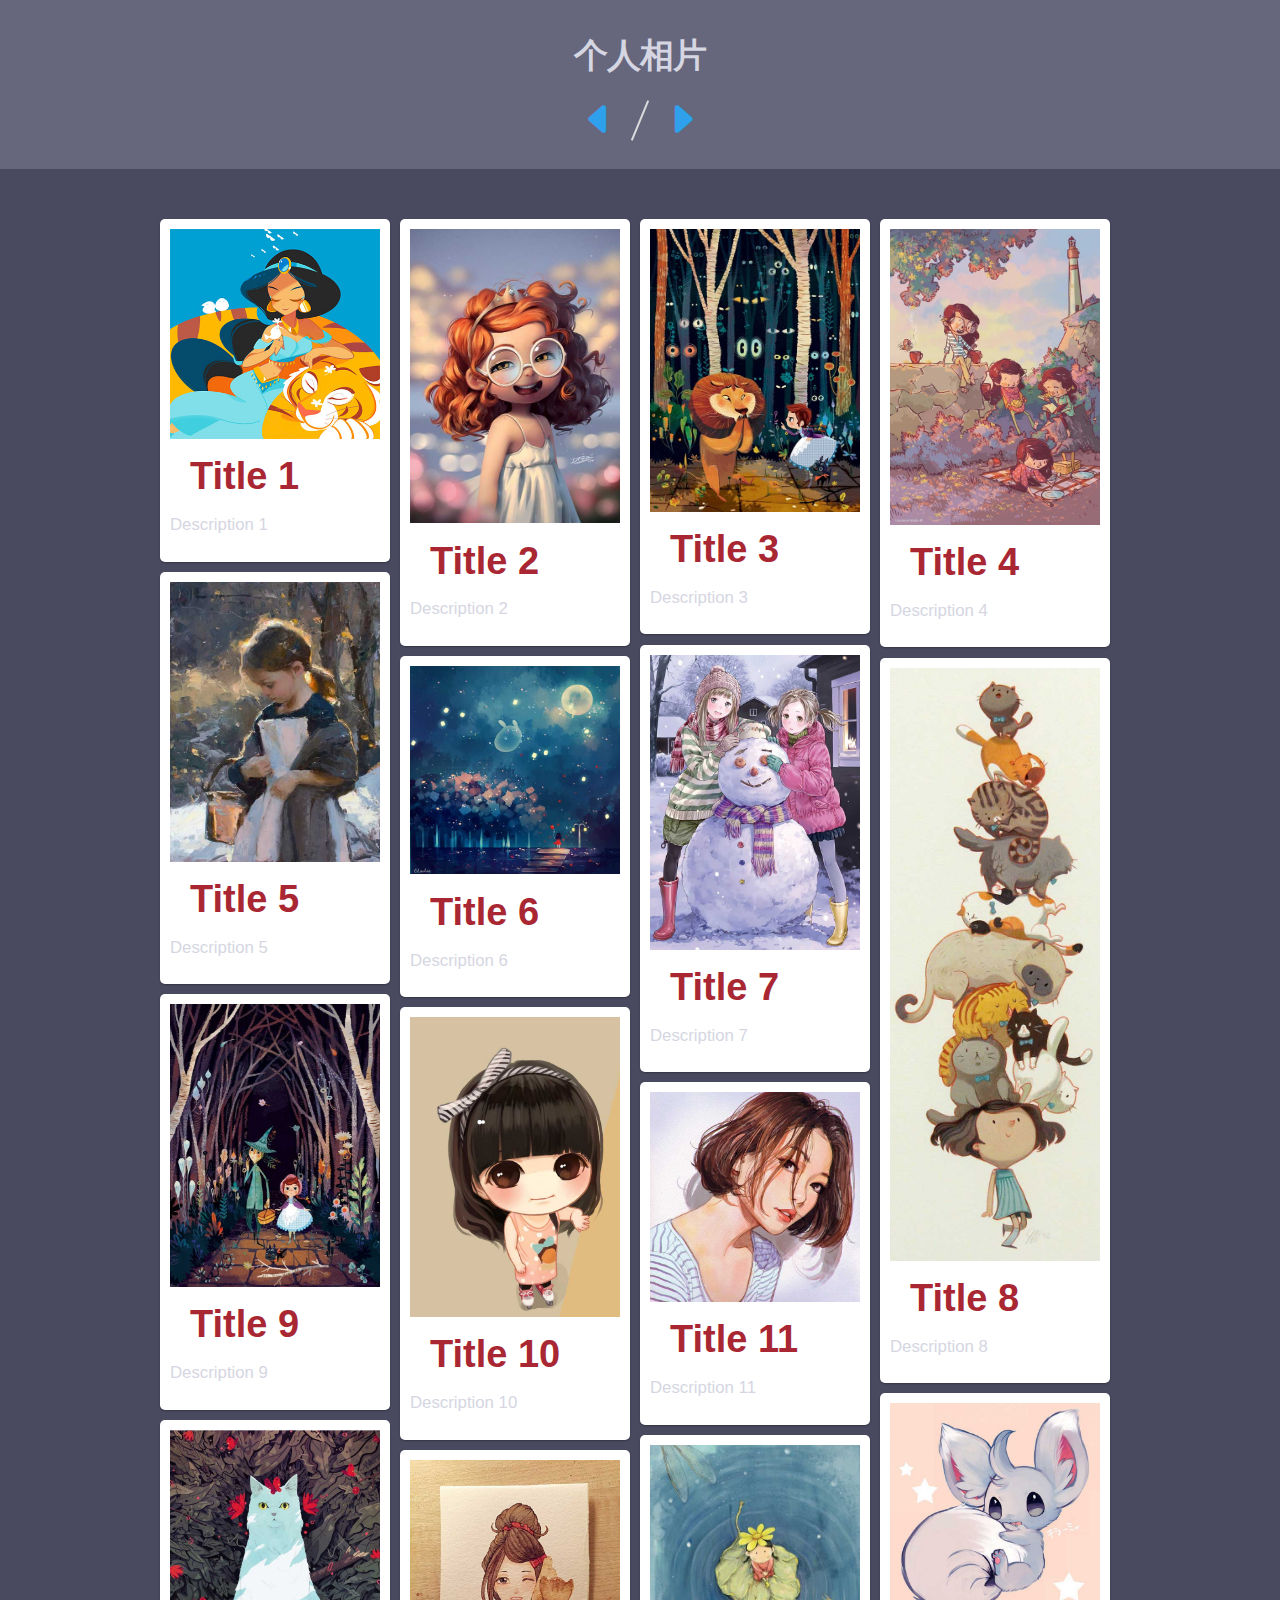
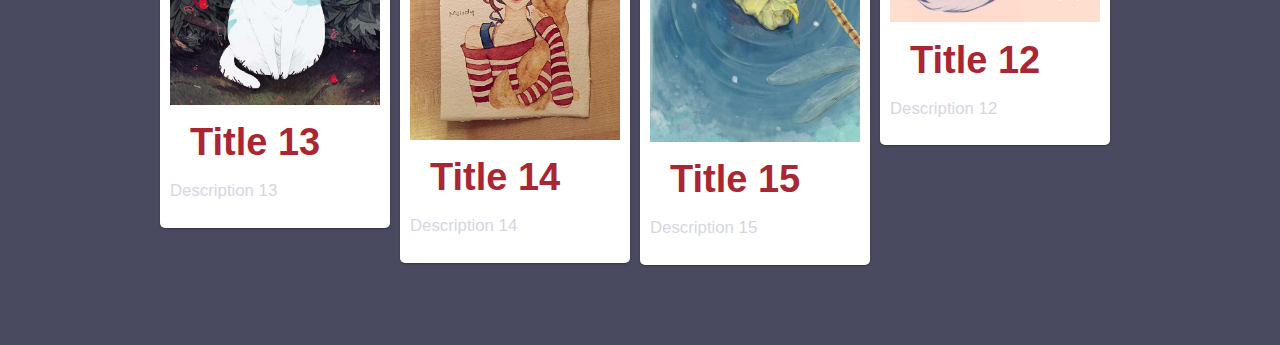
<file: photo.html>
<!doctype html>
<html lang="zh">
<head>
	<meta charset="UTF-8">
	<meta http-equiv="X-UA-Compatible" content="IE=edge,chrome=1"> 
	<meta name="viewport" content="width=device-width,user-scalable=no,initial-scale=1.0, maximum-scale=1.0, minimum-scale=1.0">
	<title>个人相片</title>
	<link rel="stylesheet" href="css/normalize.css">
	<link rel="stylesheet" type="text/css" href="css/default.css">
	<link rel="stylesheet" href="https://cdn.jsdelivr.net/npm/bootstrap-icons@1.8.1/font/bootstrap-icons.css">
	<!--[if IE]>
		<script src="http://libs.useso.com/js/html5shiv/3.7/html5shiv.min.js"></script>
	<![endif]-->
    <style type="text/css">
		#gallery-wrapper {
		position: relative;
		max-width: 75%;
		width: 75%;
		margin:50px auto;
		}
		img.thumb {
		width: 100%;
		max-width: 100%;
		height: auto;
		}
		.white-panel {
		position: absolute;
		background: white;
		border-radius: 5px;
		box-shadow: 0px 1px 2px rgba(0,0,0,0.3);
		padding: 10px;
		}
		.white-panel h1 {
		font-size: 1em;
		}
		.white-panel h1 a {
		color: #A92733;
		}
		.white-panel:hover {
		box-shadow: 1px 1px 10px rgba(0,0,0,0.5);
		margin-top: -5px;
		-webkit-transition: all 0.3s ease-in-out;
		-moz-transition: all 0.3s ease-in-out;
		-o-transition: all 0.3s ease-in-out;
		transition: all 0.3s ease-in-out;
		}
	</style>
</head>
<body>
	<section class="htmleaf-container">
		<header class="htmleaf-header">
			<h1>个人相片 <span></span></h1>
			<div class="htmleaf-links">
				<a href="index.html" title="回首页" target="_blank"><i class="bi bi-caret-left-fill"></i></a>
				<a href="#" title="下一页" target="_blank"><i class="bi bi-caret-right-fill"></i></a>
			</div>
		</header>
	</section>
	<section id="gallery-wrapper">
		<article class="white-panel">
			<img src="images/1.jpg" class="thumb">
			<h1><a href="#">Title 1</a></h1>
	  		<p>Description 1</p>
		</article>
		<article class="white-panel">
			<img src="images/2.jpg" class="thumb">
			<h1><a href="#">Title 2</a></h1>
	  		<p>Description 2</p>
		</article>
		<article class="white-panel">
			<img src="images/3.jpg" class="thumb">
			<h1><a href="#">Title 3</a></h1>
	  		<p>Description 3</p>
		</article>
		<article class="white-panel">
			<img src="images/4.jpg" class="thumb">
			<h1><a href="#">Title 4</a></h1>
	  		<p>Description 4</p>
		</article>
		<article class="white-panel">
			<img src="images/5.jpg" class="thumb">
			<h1><a href="#">Title 5</a></h1>
	  		<p>Description 5</p>
		</article>
		<article class="white-panel">
			<img src="images/6.jpg" class="thumb">
			<h1><a href="#">Title 6</a></h1>
	  		<p>Description 6</p>
		</article>
		<article class="white-panel">
			<img src="images/7.jpg" class="thumb">
			<h1><a href="#">Title 7</a></h1>
	  		<p>Description 7</p>
		</article>
		<article class="white-panel">
			<img src="images/8.jpg" class="thumb">
			<h1><a href="#">Title 8</a></h1>
	  		<p>Description 8</p>
		</article>
		<article class="white-panel">
			<img src="images/9.jpg" class="thumb">
			<h1><a href="#">Title 9</a></h1>
	  		<p>Description 9</p>
		</article>
		<article class="white-panel">
			<img src="images/10.jpg" class="thumb">
			<h1><a href="#">Title 10</a></h1>
	  		<p>Description 10</p>
		</article>
		<article class="white-panel">
			<img src="images/11.jpg" class="thumb">
			<h1><a href="#">Title 11</a></h1>
	  		<p>Description 11</p>
		</article>
		<article class="white-panel">
			<img src="images/12.jpg" class="thumb">
			<h1><a href="#">Title 12</a></h1>
	  		<p>Description 12</p>
		</article>
		<article class="white-panel">
			<img src="images/13.jpg" class="thumb">
			<h1><a href="#">Title 13</a></h1>
	  		<p>Description 13</p>
		</article>
		<article class="white-panel">
			<img src="images/14.jpg" class="thumb">
			<h1><a href="#">Title 14</a></h1>
	  		<p>Description 14</p>
		</article>
		<article class="white-panel">
			<img src="images/15.jpg" class="thumb">
			<h1><a href="#">Title 15</a></h1>
	  		<p>Description 15</p>
		</article>
    </section>
	<!-- <footer class="related">
	    <h3>如果你喜欢这个插件，那么你可能也喜欢:</h3>
	    <a href="#">
		  <img src="related/1.jpg" width="300" alt="jQuery响应式Pinterest样式无限动态加载图片瀑布流特效"/>
		  <h3>jQuery响应式Pinterest样式无限动态加载图片瀑布流特效</h3>
		</a>
		<a href="#">
		  <img src="related/2.jpg" width="300" alt="简单实用的jQuery响应式网格瀑布流布局插件"/>
		  <h3>简单实用的jQuery响应式网格瀑布流布局插件</h3>
		</a>
	</footer> -->
	<script src="js/jquery-1.11.0.min.js"></script>
	<script src="js/photo.js"></script>
	<script type="text/javascript">
		$(function(){
			$("#gallery-wrapper").pinterest_grid({
				no_columns: 4,
                padding_x: 10,
                padding_y: 10,
                margin_bottom: 50,
                single_column_breakpoint: 700
			});
			
		});
	</script>
</body>
</html>
</file>
<file: css/default.css>
@font-face {
	font-family: 'icomoon';
	src:url('../fonts/icomoon.eot?rretjt');
	src:url('../fonts/icomoon.eot?#iefixrretjt') format('embedded-opentype'),
		url('../fonts/icomoon.woff?rretjt') format('woff'),
		url('../fonts/icomoon.ttf?rretjt') format('truetype'),
		url('../fonts/icomoon.svg?rretjt#icomoon') format('svg');
	font-weight: normal;
	font-style: normal;
}

[class^="icon-"], [class*=" icon-"] {
	font-family: 'icomoon';
	speak: none;
	font-style: normal;
	font-weight: normal;
	font-variant: normal;
	text-transform: none;
	line-height: 1;

	/* Better Font Rendering =========== */
	-webkit-font-smoothing: antialiased;
	-moz-osx-font-smoothing: grayscale;
}

body, html { font-size: 100%; 	padding: 0; margin: 0;}

/* Reset */
*,
*:after,
*:before {
	-webkit-box-sizing: border-box;
	-moz-box-sizing: border-box;
	box-sizing: border-box;
}

/* Clearfix hack by Nicolas Gallagher: http://nicolasgallagher.com/micro-clearfix-hack/ */
.clearfix:before,
.clearfix:after {
	content: " ";
	display: table;
}

.clearfix:after {
	clear: both;
}

body{
	background: #494A5F;
	color: #D5D6E2;
	font-weight: 500;
	font-size: 1.05em;
	font-family: "Microsoft YaHei","宋体","Segoe UI", "Lucida Grande", Helvetica, Arial,sans-serif, FreeSans, Arimo;
}
a{
	color: #2fa0ec;
	text-decoration: none;
	outline: none;
	padding: 0 20px;
	font-size: 38px;
}
a:hover,a:focus{color:#74777b;}

.htmleaf-container{
	margin: 0 auto;
	text-align: center;
	overflow: hidden;
}
.htmleaf-content {
	font-size: 150%;
	padding: 1em 0;
}

.htmleaf-content h2 {
	margin: 0 0 2em;
	opacity: 0.1;
}

.htmleaf-content p {
	margin: 1em 0;
	padding: 5em 0 0 0;
	font-size: 0.65em;
}
.bgcolor-1 { background: #f0efee; }
.bgcolor-2 { background: #f9f9f9; }
.bgcolor-3 { background: #e8e8e8; }/*light grey*/
.bgcolor-4 { background: #2f3238; color: #fff; }/*Dark grey*/
.bgcolor-5 { background: #df6659; color: #521e18; }/*pink1*/
.bgcolor-6 { background: #2fa8ec; }/*sky blue*/
.bgcolor-7 { background: #d0d6d6; }/*White tea*/
.bgcolor-8 { background: #3d4444; color: #fff; }/*Dark grey2*/
.bgcolor-9 { background: #ef3f52; color: #fff;}/*pink2*/
.bgcolor-10{ background: #64448f; color: #fff;}/*Violet*/
.bgcolor-11{ background: #3755ad; color: #fff;}/*dark blue*/
.bgcolor-12{ background: #3498DB; color: #fff;}/*light blue*/
.bgcolor-20{ background: #494A5F;color: #D5D6E2;}
/* Header */
.htmleaf-header{
	padding: 1em 190px 1em;
	letter-spacing: -1px;
	text-align: center;
	background: #66677c;
}
.htmleaf-header h1 {
	color: #D5D6E2;
	font-weight: 600;
	font-size: 2em;
	line-height: 1;
	margin-bottom: 0;
	font-family: "Microsoft YaHei","宋体","Segoe UI", "Lucida Grande", Helvetica, Arial,sans-serif, FreeSans, Arimo;
}
.htmleaf-header h1 span {
	font-family: "Microsoft YaHei","宋体","Segoe UI", "Lucida Grande", Helvetica, Arial,sans-serif, FreeSans, Arimo;
	display: block;
	font-size: 60%;
	font-weight: 400;
	padding: 0.8em 0 0.5em 0;
	color: #c3c8cd;
}
/*nav*/
.htmleaf-demo a{color: #1d7db1;text-decoration: none;}
.htmleaf-demo{width: 100%;padding-bottom: 1.2em;}
.htmleaf-demo a{display: inline-block;margin: 0.5em;padding: 0.6em 1em;border: 3px solid #1d7db1;font-weight: 700;}
.htmleaf-demo a:hover{opacity: 0.6;}
.htmleaf-demo a.current{background:#1d7db1;color: #fff; }
/* Top Navigation Style */
.htmleaf-links {
	position: relative;
	display: inline-block;
	white-space: nowrap;
	font-size: 1.5em;
	text-align: center;
	margin-bottom: 10px;
}

.htmleaf-links::after {
	position: absolute;
	top: 0;
	left: 50%;
	margin-left: -1px;
	width: 2px;
	height: 100%;
	background: #dbdbdb;
	content: '';
	-webkit-transform: rotate3d(0,0,1,22.5deg);
	transform: rotate3d(0,0,1,22.5deg);
}

.htmleaf-icon {
	display: inline-block;
	margin: 0.5em;
	padding: 0em 0;
	width: 1.5em;
	text-decoration: none;
}

.htmleaf-icon span {
	display: none;
}

.htmleaf-icon:before {
	margin: 0 5px;
	text-transform: none;
	font-weight: normal;
	font-style: normal;
	font-variant: normal;
	font-family: 'icomoon';
	line-height: 1;
	speak: none;
	-webkit-font-smoothing: antialiased;
}
/* footer */
.htmleaf-footer{width: 100%;padding-top: 10px;}
.htmleaf-small{font-size: 0.8em;}
.center{text-align: center;}
/****/
.related {
	color: #fff;
	background: #494A5F;
	text-align: center;
	font-size: 1.25em;
	padding: 0.5em 0;
	overflow: hidden;
}

.related > a {
	vertical-align: top;
	width: calc(100% - 20px);
	max-width: 340px;
	display: inline-block;
	text-align: center;
	margin: 20px 10px;
	padding: 25px;
	font-family: "Microsoft YaHei","宋体","Segoe UI", "Lucida Grande", Helvetica, Arial,sans-serif, FreeSans, Arimo;
}
.related a {
	display: inline-block;
	text-align: left;
	margin: 20px auto;
	padding: 10px 20px;
	opacity: 0.8;
	-webkit-transition: opacity 0.3s;
	transition: opacity 0.3s;
	-webkit-backface-visibility: hidden;
}

.related a:hover,
.related a:active {
	opacity: 1;
}

.related a img {
	max-width: 100%;
	opacity: 0.8;
	border-radius: 4px;
}
.related a:hover img,
.related a:active img {
	opacity: 1;
}
.related h3{font-family: "Microsoft YaHei", sans-serif;}
.related a h3 {
	font-weight: 300;
	margin-top: 0.15em;
	color: #fff;
}
/* icomoon */
.icon-htmleaf-home-outline:before {
	content: "\e5000";
}

.icon-htmleaf-arrow-forward-outline:before {
	content: "\e5001";
}

@media screen and (max-width: 50em) {
	.htmleaf-header {
		padding: 2em 10% 0em;
	}
	.htmleaf-header h1 {
        font-size:2em;
    }
}


@media screen and (max-width: 40em) {
	.htmleaf-header h1 {
		margin-top: 0;
		font-size: 1.5em;
	}
}

@media screen and (max-width: 30em) {
    .htmleaf-header h1 {
        font-size:1.2em;
    }
}
</file>
